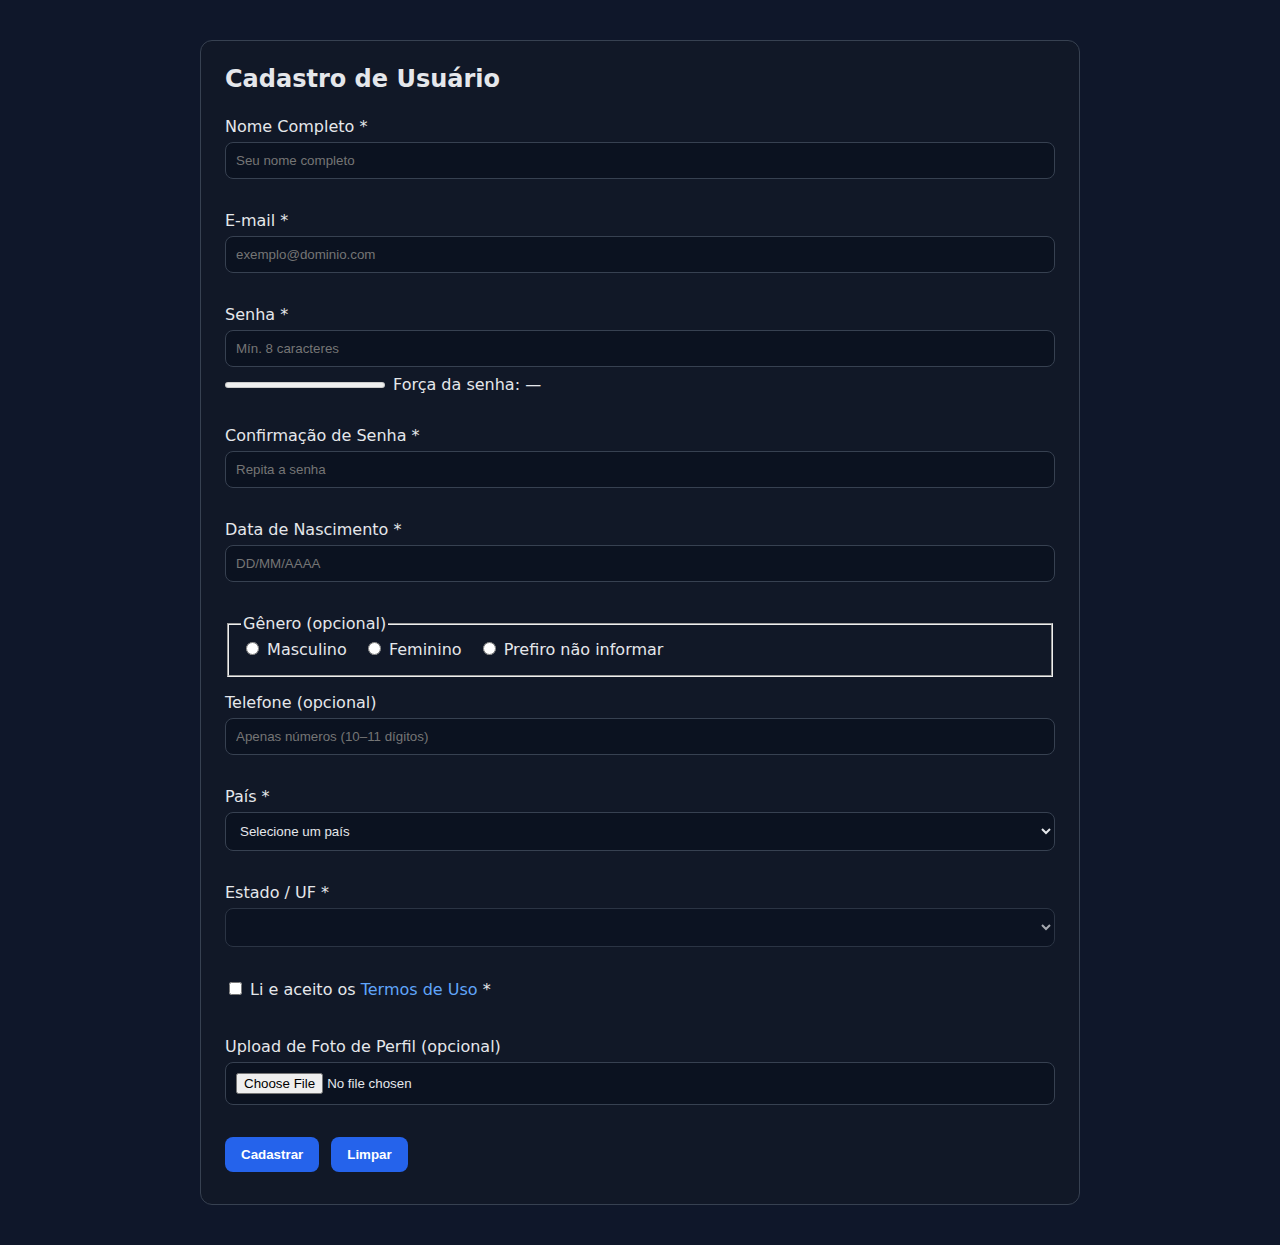
<file: index.html>
<!DOCTYPE html>
<html lang="pt-BR">
<head>
  <meta charset="UTF-8" />
  <meta name="viewport" content="width=device-width, initial-scale=1.0" />
  <title>Cadastro de Usuário</title>
  <link rel="stylesheet" href="styles.css" />
</head>
<body>
  <main class="container">
    <h1>Cadastro de Usuário</h1>
    <form id="formCadastro" novalidate>
      <!-- Nome Completo -->
      <div class="form-group">
        <label for="nomeCompleto">Nome Completo *</label>
        <input type="text" id="nomeCompleto" maxlength="255" required placeholder="Seu nome completo" />
        <small id="erroNome" class="erro"></small>
      </div>
      <!-- E-mail -->
      <div class="form-group">
        <label for="email">E-mail *</label>
        <input type="email" id="email" required placeholder="exemplo@dominio.com" />
        <small id="erroEmail" class="erro"></small>
      </div>
      <!-- Senha -->
      <div class="form-group">
        <label for="senha">Senha *</label>
        <input type="password" id="senha" required placeholder="Mín. 8 caracteres" />
        <div class="forca-container">
          <meter id="forcaSenha" min="0" max="4" low="2" high="3" optimum="4" value="0"></meter>
          <span id="forcaSenhaTexto">Força da senha: —</span>
        </div>
        <small id="erroSenha" class="erro"></small>
      </div>
      <!-- Confirmação de Senha -->
      <div class="form-group">
        <label for="confirmacaoSenha">Confirmação de Senha *</label>
        <input type="password" id="confirmacaoSenha" required placeholder="Repita a senha" />
        <small id="erroConfirmacaoSenha" class="erro"></small>
      </div>
      <!-- Data de Nascimento -->
      <div class="form-group">
        <label for="dataNascimento">Data de Nascimento *</label>
        <input type="text" id="dataNascimento" required placeholder="DD/MM/AAAA" />
        <small id="erroDataNascimento" class="erro"></small>
      </div>
      <!-- Gênero -->
      <fieldset class="form-group">
        <legend>Gênero (opcional)</legend>
        <div class="radio-group">
          <label><input type="radio" id="generoMasculino" name="genero" value="Masculino" /> Masculino</label>
          <label><input type="radio" id="generoFeminino" name="genero" value="Feminino" /> Feminino</label>
          <label><input type="radio" id="generoNaoInformar" name="genero" value="Prefiro não informar" /> Prefiro não informar</label>
        </div>
      </fieldset>
      <!-- Telefone -->
      <div class="form-group">
        <label for="telefone">Telefone (opcional)</label>
        <input type="text" id="telefone" placeholder="Apenas números (10–11 dígitos)" />
        <small id="erroTelefone" class="erro"></small>
      </div>
      <!-- País -->
      <div class="form-group">
        <label for="pais">País *</label>
        <select id="pais" required>
          <!-- Populado via JS -->
        </select>
        <small id="erroPais" class="erro"></small>
      </div>
      <!-- Estado / UF -->
      <div class="form-group">
        <label for="estado">Estado / UF *</label>
        <select id="estado">
          <!-- Populado via JS -->
        </select>
        <small id="erroEstado" class="erro"></small>
      </div>
      <!-- Aceite dos Termos -->
      <div class="form-group termos">
        <label for="aceiteTermos">
          <input type="checkbox" id="aceiteTermos" required />
          Li e aceito os <a id="linkTermos" href="/termos/" target="_blank">Termos de Uso</a> *
        </label>
        <small id="erroTermos" class="erro"></small>
      </div>
      <!-- Upload Foto -->
      <div class="form-group">
        <label for="fotoPerfil">Upload de Foto de Perfil (opcional)</label>
        <input type="file" id="fotoPerfil" accept=".jpg,.jpeg,.png" />
        <small id="erroFoto" class="erro"></small>
        <div class="preview">
          <img id="fotoPreview" alt="Preview da foto" style="display:none; max-width: 160px; border-radius: 8px;" />
        </div>
      </div>
      <!-- Ações -->
      <div class="actions">
        <button type="submit" id="btnCadastrar" disabled>Cadastrar</button>
        <button type="button" id="btnLimpar">Limpar</button>
      </div>
      <div id="mensagensErro" aria-live="polite"></div>
      <div id="mensagemSucesso" class="sucesso" aria-live="polite"></div>
    </form>
  </main>
  <script src="app.js"></script>
</body>
</html>
</file>
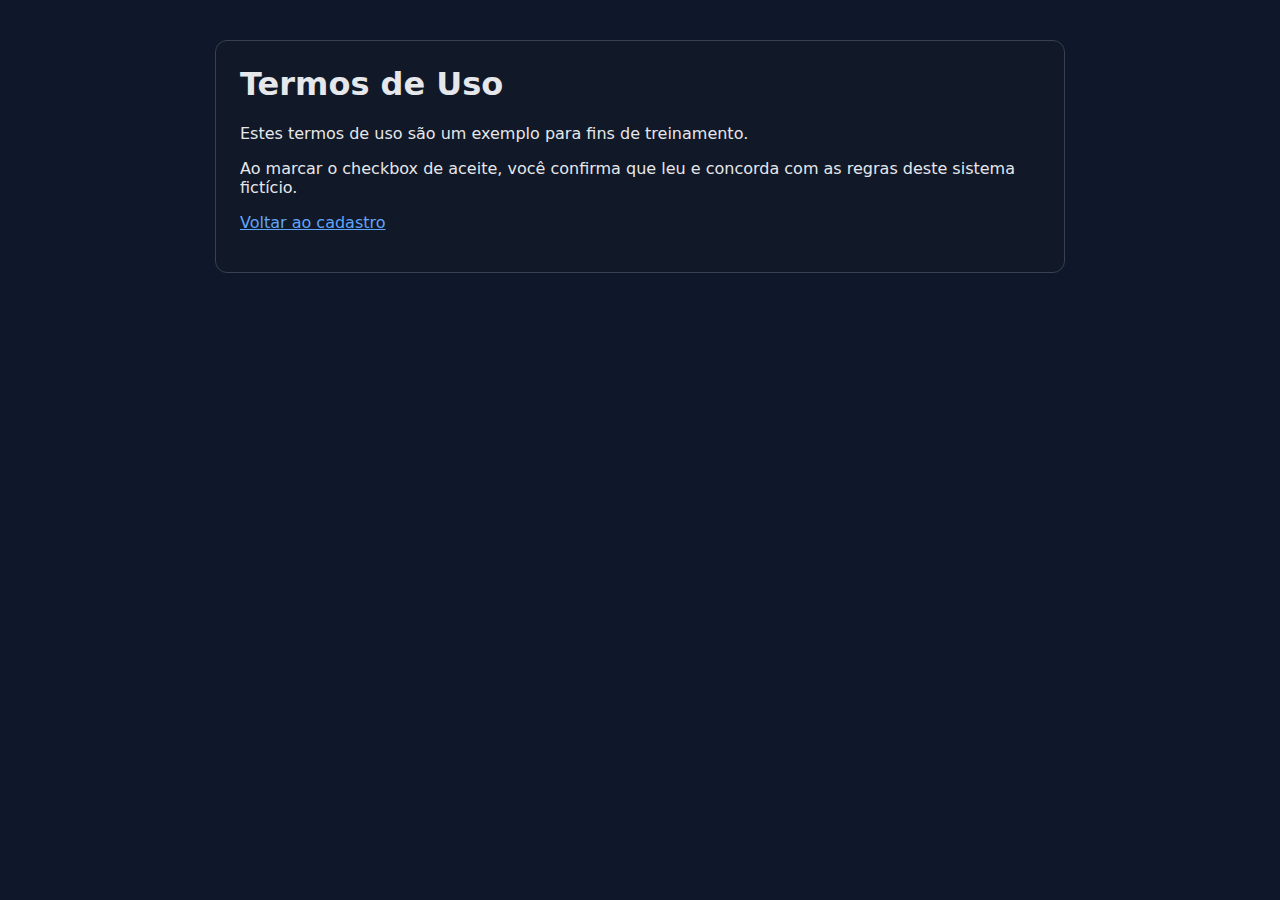
<file: indextermos.html>
<!DOCTYPE html>
<html lang="pt-BR">
<head>
  <meta charset="UTF-8" />
  <meta name="viewport" content="width=device-width, initial-scale=1.0" />
  <title>Termos de Uso</title>
  <style>
    body { font-family: system-ui, -apple-system, Segoe UI, Roboto, Helvetica, Arial, sans-serif; margin: 40px; background: #0f172a; color: #e5e7eb; }
    a { color: #60a5fa; }
    .card { max-width: 800px; margin: 0 auto; background: #111827; border: 1px solid #374151; border-radius: 12px; padding: 24px; }
    h1 { margin-top: 0; }
  </style>
</head>
<body>
  <div class="card">
    <h1>Termos de Uso</h1>
    <p>Estes termos de uso são um exemplo para fins de treinamento.</p>
    <p>Ao marcar o checkbox de aceite, você confirma que leu e concorda com as regras deste sistema fictício.</p>
    <p><a href="/cadastro/">Voltar ao cadastro</a></p>
  </div>
</body>
</html>
</file>
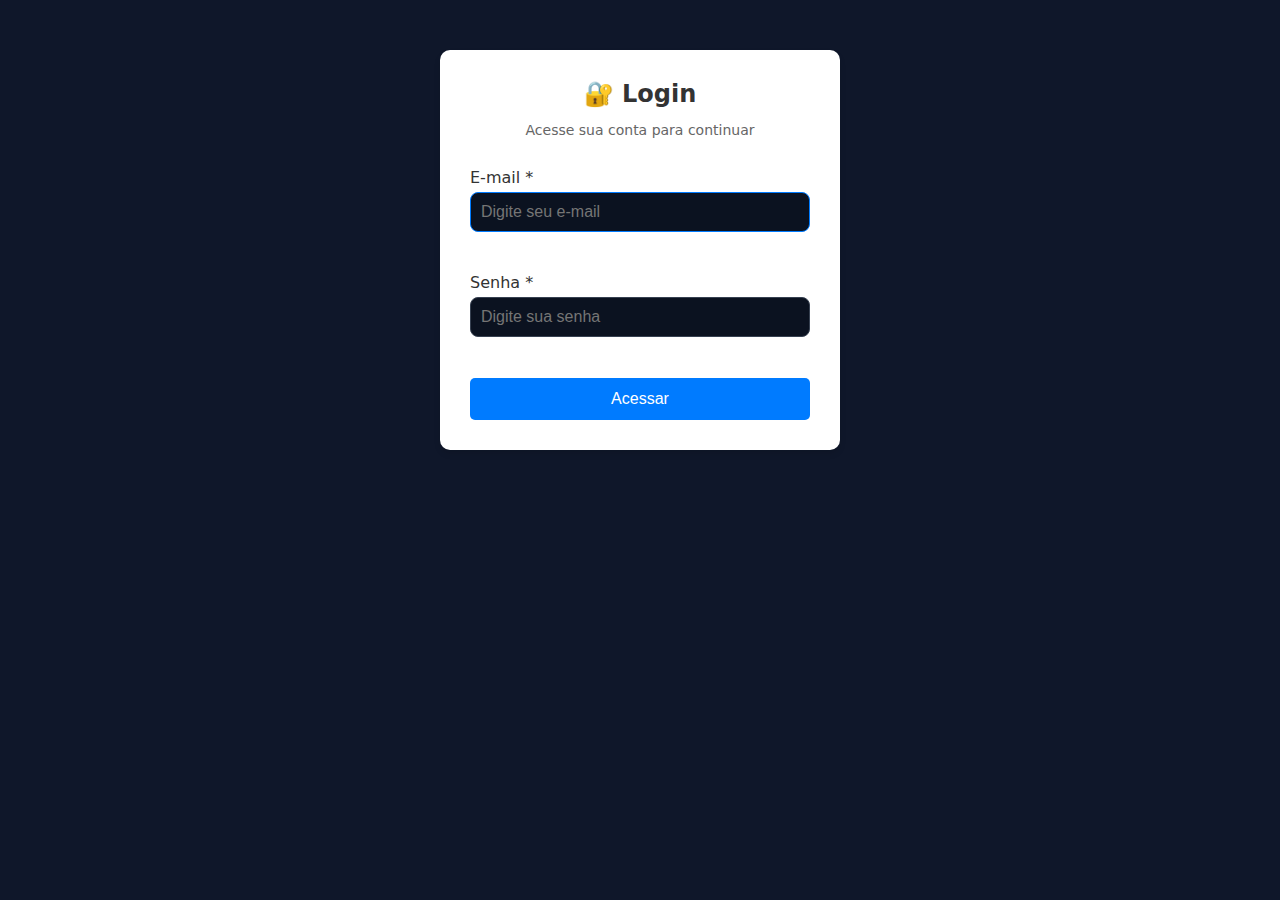
<file: login.html>
<!DOCTYPE html>
<html lang="pt-BR">
<head>
  <meta charset="UTF-8" />
  <meta name="viewport" content="width=device-width, initial-scale=1.0" />
  <title>Login - Sistema de Usuários</title>
  <link rel="stylesheet" href="styles.css" />
  <style>
    .login-container {
      max-width: 400px;
      margin: 50px auto;
      padding: 30px;
      background: white;
      border-radius: 10px;
      box-shadow: 0 4px 6px rgba(0, 0, 0, 0.1);
    }
    
    .login-header {
      text-align: center;
      margin-bottom: 30px;
    }
    
    .login-header h1 {
      color: #333;
      margin-bottom: 10px;
    }
    
    .login-header p {
      color: #666;
      font-size: 14px;
    }
    
    .form-group {
      margin-bottom: 20px;
    }
    
    .form-group label {
      display: block;
      margin-bottom: 5px;
      font-weight: 500;
      color: #333;
    }
    
    .form-group input {
      width: 100%;
      padding: 12px;
      border: 2px solid #ddd;
      border-radius: 5px;
      font-size: 16px;
      transition: border-color 0.3s;
    }
    
    .form-group input:focus {
      outline: none;
      border-color: #007bff;
    }
    
    .form-group input.error {
      border-color: #dc3545;
    }
    
    .erro {
      color: #dc3545;
      font-size: 12px;
      margin-top: 5px;
      display: block;
    }
    
    .btn-login {
      width: 100%;
      padding: 12px;
      background: #007bff;
      color: white;
      border: none;
      border-radius: 5px;
      font-size: 16px;
      font-weight: 500;
      cursor: pointer;
      transition: background-color 0.3s;
    }
    
    .btn-login:hover {
      background: #0056b3;
    }
    
    .btn-login:disabled {
      background: #ccc;
      cursor: not-allowed;
    }
    
    .cadastro-link {
      text-align: center;
      margin-top: 20px;
      padding-top: 20px;
      border-top: 1px solid #eee;
    }
    
    .cadastro-link a {
      color: #007bff;
      text-decoration: none;
    }
    
    .cadastro-link a:hover {
      text-decoration: underline;
    }
    
    .mensagem-sucesso {
      background: #d4edda;
      color: #155724;
      padding: 12px;
      border-radius: 5px;
      margin-bottom: 20px;
      display: none;
    }
    
    .mensagem-erro {
      background: #f8d7da;
      color: #721c24;
      padding: 12px;
      border-radius: 5px;
      margin-bottom: 20px;
      display: none;
    }
  </style>
</head>
<body>
  <div class="login-container">
    <div class="login-header">
      <h1>🔐 Login</h1>
      <p>Acesse sua conta para continuar</p>
    </div>
    
    <div id="mensagemSucesso" class="mensagem-sucesso"></div>
    <div id="mensagemErro" class="mensagem-erro"></div>
    
    <form id="formLogin" novalidate>
      <!-- E-mail -->
      <div class="form-group">
        <label for="email">E-mail *</label>
        <input 
          type="email" 
          id="email" 
          name="email"
          required 
          placeholder="Digite seu e-mail"
          autocomplete="email"
        />
        <small id="erroEmail" class="erro"></small>
      </div>
      
      <!-- Senha -->
      <div class="form-group">
        <label for="senha">Senha *</label>
        <input 
          type="password" 
          id="senha" 
          name="senha"
          required 
          placeholder="Digite sua senha"
          autocomplete="current-password"
        />
        <small id="erroSenha" class="erro"></small>
      </div>
      
      <!-- Botão de Login -->
      <button type="submit" id="btnAcessar" class="btn-login">
        Acessar
      </button>
    </form>
    
    
  </div>
  
  <script src="login.js"></script>
</body>
</html>
</file>
<file: styles.css>
:root {
  --bg: #0f172a;
  --card: #111827;
  --text: #e5e7eb;
  --muted: #9ca3af;
  --primary: #22c55e;
  --danger: #ef4444;
  --warning: #f59e0b;
  --border: #374151;
}
* { box-sizing: border-box; }
body {
  margin: 0;
  font-family: system-ui, -apple-system, Segoe UI, Roboto, Helvetica, Arial, sans-serif;
  background: var(--bg);
  color: var(--text);
}
.container {
  max-width: 880px;
  margin: 40px auto;
  padding: 24px;
  background: var(--card);
  border: 1px solid var(--border);
  border-radius: 12px;
}
h1 {
  margin: 0 0 24px;
  font-size: 24px;
}
.form-group { margin-bottom: 16px; }
.form-group label { display: block; margin-bottom: 6px; }
.form-group input[type="text"],
.form-group input[type="email"],
.form-group input[type="password"],
.form-group select,
.form-group input[type="file"] {
  width: 100%;
  padding: 10px;
  border-radius: 8px;
  border: 1px solid var(--border);
  background: #0b1220;
  color: var(--text);
}
.form-group input:focus,
.form-group select:focus {
  outline: none;
  border-color: #60a5fa;
}
.radio-group { display: flex; gap: 16px; }
.termos a { color: #60a5fa; text-decoration: none; }
.termos a:hover { text-decoration: underline; }
.forca-container { display: flex; align-items: center; gap: 8px; margin-top: 8px; }
meter {
  width: 160px;
  height: 12px;
}
.erro {
  color: var(--danger);
  font-size: 12px;
  min-height: 16px;
  display: block;
}
.sucesso {
  color: var(--primary);
  font-size: 14px;
  margin-top: 8px;
}
.actions { display: flex; gap: 12px; margin-top: 16px; }
button {
  padding: 10px 16px;
  border: 0;
  border-radius: 8px;
  cursor: pointer;
  background: #2563eb;
  color: white;
  font-weight: 600;
}
button[disabled] {
  opacity: 0.6;
  cursor: not-allowed;
}
.preview { margin-top: 8px; }
</file>
